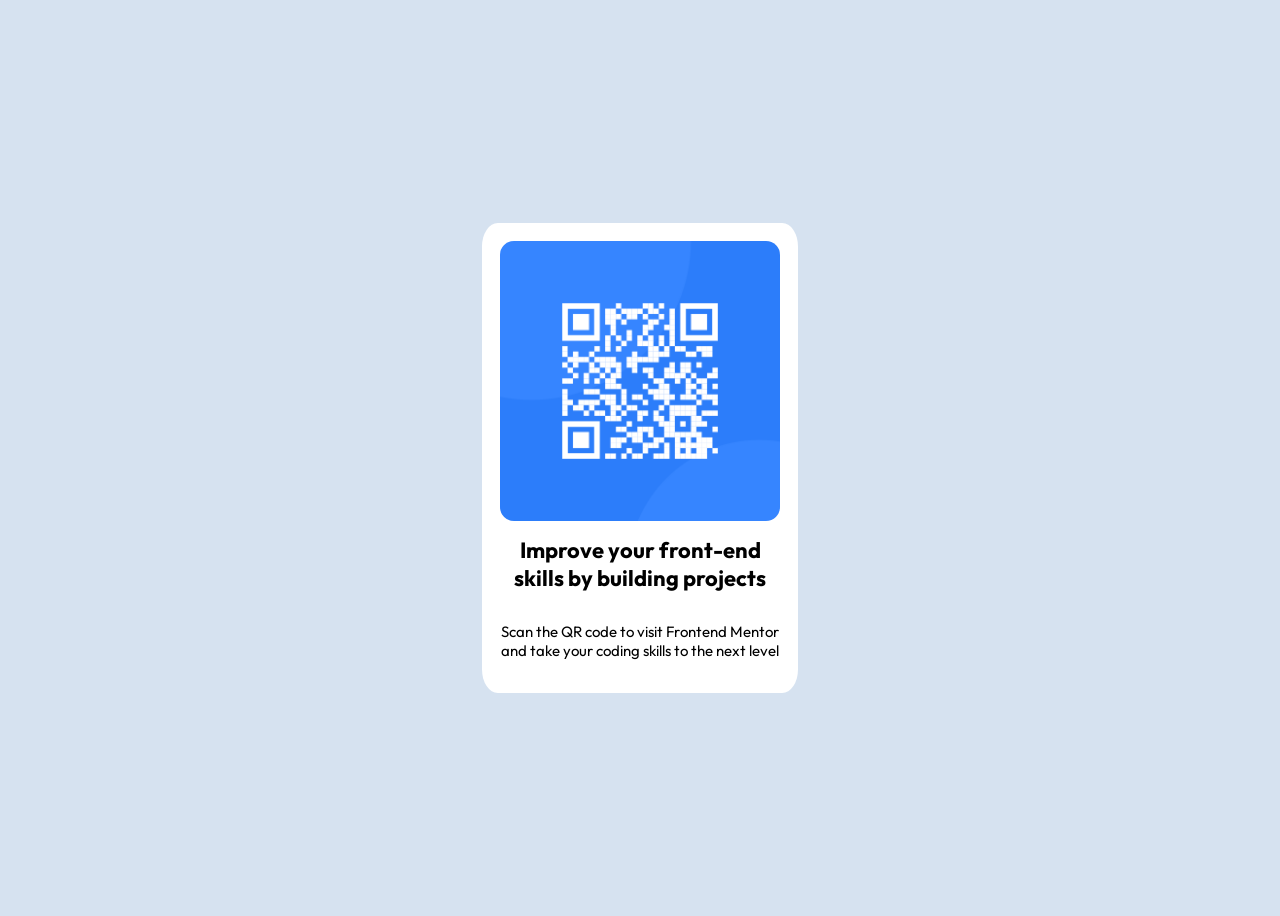
<file: index.html>
<!DOCTYPE html>
<html lang="en">

<head>
  <meta charset="UTF-8">
  <meta name="viewport" content="width=device-width, initial-scale=1.0">
  <!-- displays site properly based on user's device -->
  <link rel="preconnect" href="https://fonts.googleapis.com">
  <link rel="preconnect" href="https://fonts.gstatic.com" crossorigin>
  <link href="https://fonts.googleapis.com/css2?family=Outfit:wght@400;700&display=swap" rel="stylesheet">

  <link rel="icon" type="image/png" sizes="32x32" href="./images/favicon-32x32.png">
  <link rel="stylesheet" href="style.css">
  <title>Frontend Mentor | QR code component</title>

</head>

<body>
  <div class="container">
    <div class="card">
      <img src="images/image-qr-code.png" alt="QR Code">
      <h1>
        Improve your front-end skills by building projects
      </h1>
      <p class="content">
        Scan the QR code to visit Frontend Mentor and take your coding skills to the next level
      </p>
    </div>
  </div>
</body>

</html>
</file>
<file: style.css>
* {
    font-family: Outfit;
}

body {
    background-color: hsl(212, 45%, 89%)
}


.container {
    display: flex;
    height: 100vh;
    justify-content: center;
    align-items: center;
}

.card {
    display: grid;
    grid-template-columns: 1fr;
    width: 280px;
    border-radius: 5%;
    padding: 18px;
    background-color: hsl(0, 0%, 100%);
    text-align: center;
}

img {
    width: 100%;
    border-radius: 5%;
}

h1 {
    font-size: 22px;
    font-weight: 700;
}

p {
    font-size: 15px;
    font-weight: 400;
}
</file>
